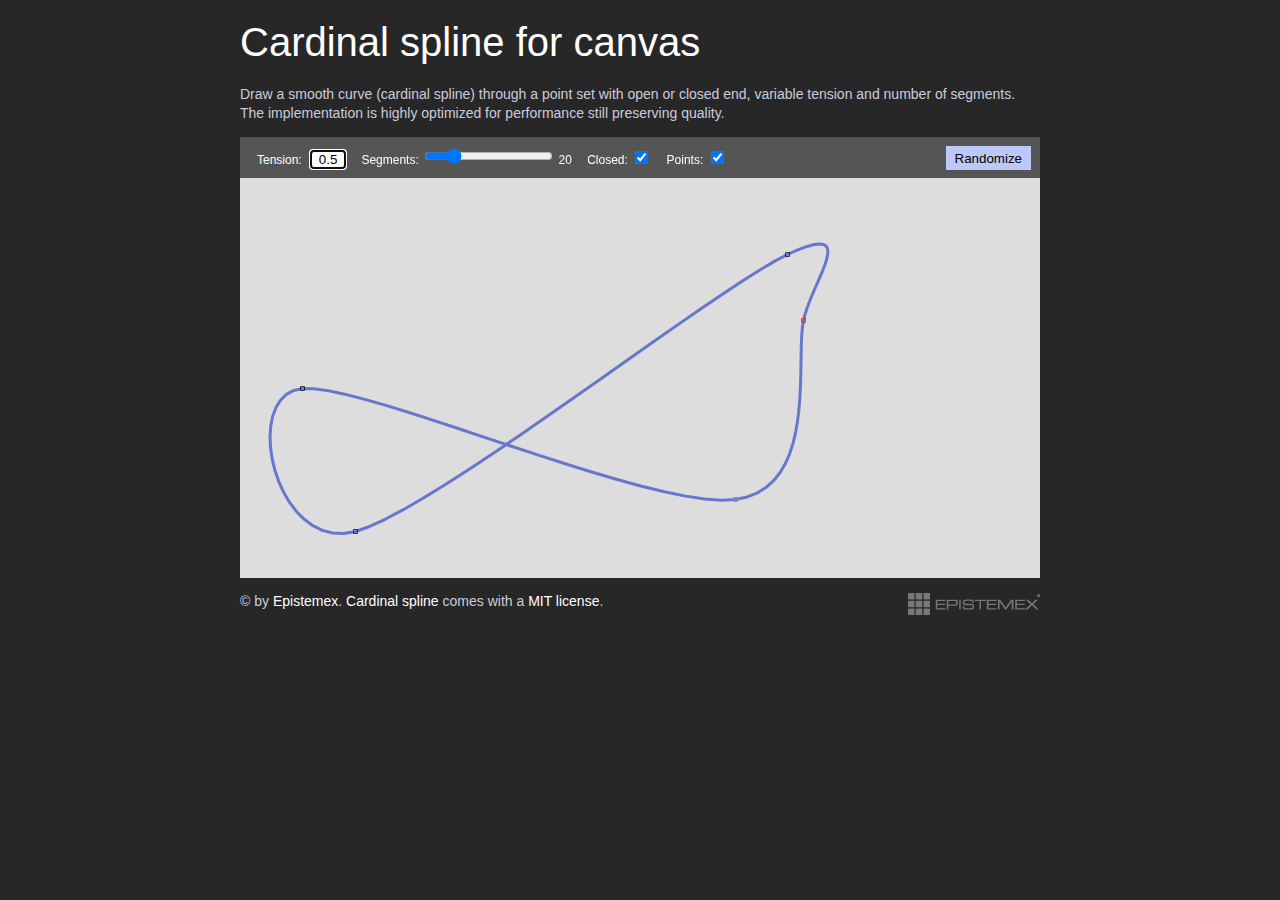
<file: demo.html>
<!DOCTYPE html>
<html>

<!-- *******************************************************************
	 **	    Cardinal spline for canvas extension demo.
	 **
	 **	    (c) Epistemex (www.epistemex.com).
	 ** 	License: MIT. May be used in any project.
	 *******************************************************************
-->

<head>
	<title>Canvas cardinal (smooth) curve extension - Epistemex</title>

	<style>
		body {
			width:100%;
			padding:0;
			margin:0;
			font:14px sans-serif;
			color:#ccd;
			background-color:#272727;
			}
		h1 {
			font-size:40px;
			font-weight: normal;
			margin:20px 0;
			color:#fff;
			}
		p {
			line-height: 19px;
			}
		#container {
			width:800px;
			margin:0 auto;
			}
		#demoCanvas {
			background-color: #ddd;
			margin-bottom:12px;
			}
		.options {
			font-size:12px;
			padding:9px 5px 9px 5px;
			background-color:#555;
			color:#fff;
			width:790px;
			margin:0;
			}
		.options>input[type=text] {
			width:30px;
			margin-left:5px;
			text-align:center;
			border:1px solid #fff;
			}
		button {
			border:0;
			background: rgb(187, 200, 248);
			color:#000;
			padding:5px 9px 4px 9px;
			float:right;
			margin:0 4px 0 0;
			}
		.options>label {
			margin-left:12px;
			}
		a {
			color:#fff;
			text-decoration: none;
			}
		a:hover {
			color:#ffa;
			text-decoration: underline;
			}
		.footerl {
			float:left;
			}
		.footerr {
			float:right;
			}
	</style>
</head>
<body>

	<div id="container">

		<h1>Cardinal spline for canvas</h1>

		<p>Draw a smooth curve (cardinal spline) through a point set with open or closed end, variable tension and number of segments.
		The implementation is highly optimized for performance still preserving quality.</p>

		<!-- Option panel -->
		<div class="options">
			<label for="numTension">Tension:</label>
			<input id="numTension" type="text" value="0.5" maxlength="4" autofocus onkeyup="drawCurveDemo()" />

			<label for="numSegments">Segments:</label>
			<input id="numSegments" type="range" value="20" min=1 max=100 />
			<span id="numSegmentsValue">20</span>

			<label for="chkClosed">Closed:</label>
			<input id="chkClosed" type="checkbox" checked onchange="drawCurveDemo()">

			<label for="chkPoints">Points:</label>
			<input id="chkPoints" type="checkbox" checked onchange="drawCurveDemo()">

			<button onclick="randomize();drawCurveDemo()">Randomize</button>
		</div>

		<canvas id="demoCanvas" width="800" height="400"></canvas>

		<div class="footerl">
			&copy; by <a href="http://github.com/epistemex/">Epistemex</a>.
			<a href="https://github.com/epistemex/cardinal-spline-js/">Cardinal spline</a> comes with a <a href="http://opensource.org/licenses/MIT">MIT license</a>.
		</div>
		<div class="footerr">
			<img src="[data-uri]">
		</div>
	</div>

<script src="js/curve.js"></script>
<script>

	/*
	 Slider feedback 0.6
	 By Ken Fyrstenberg
	 */
	(function(){var a=HTMLInputElement.prototype;a._LD=function(){this._DW=!0};a._LU=function(){this._DW=!1};a._LM=function(b){var d=this,c=d.value;if(d._DW&&d._OV!=c){d._LE();d._OV=c;if(d.onchange){setTimeout(function(){d.onchange(d._CE())},7)}}};a._LE=function(){this.dispatchEvent(this._CE())};a._CE=function(){var d,b="change";try{d=new Event(b)}catch(f){d=document.createEvent("Event");d.initEvent(b,!0,!0)}return d};a.feedback=function(f){var j=this,e="mouse",c="down",h="up",i="move";if(j.type=="range"){if(f==j._OMD){return}if(f){b(e+c,j._LD);b(e+i,j._LM);b(e+h,j._LU);setTimeout(function(){j._LE();if(j.onchange){j.onchange(null)}},9)}else{g(e+c,j._LD);g(e+i,j._LM);g(e+h,j._LU)}j._OMD=f}function b(k,d){j.addEventListener(k,d)}function g(k,d){j.removeEventListener(k,d)}}})();window.addEventListener("DOMContentLoaded",function(){for(var c=document.querySelectorAll("input[type=range]"),b=0,a;a=c[b++];){a.feedback(!0)}});

	var	canvas = document.getElementById('demoCanvas'),
		ctx = canvas.getContext("2d"),
		w = canvas.width,
		h = canvas.height,
		pts = [];

	ctx.translate(0.5, 0.5);
	ctx.lineJoin = 'round';

	randomize();
	drawCurveDemo();

	document.getElementById('numSegments').addEventListener('change', drawCurveDemo, false);

	/*
	 *	Randomize points
	*/
	function randomize() {

		var numOfPoints = 5; //min. 2

		pts = [];

		for(var i = 0; i < numOfPoints; i++) {
			pts.push((w * Math.random() * 0.9 + w * 0.05)|0,
					 (h * Math.random() * 0.9 + h * 0.05)|0);
		}
	}

	/*
	 *	Collect options
	 */
	function curveOptions() {

		var seg = parseFloat(document.getElementById('numSegments').value);
		if (isNaN(seg)) seg = 1;
		if (seg < 1) seg = 1;
		if (seg > 100) seg = 100;

		var tension = parseFloat(document.getElementById('numTension').value);
		if (isNaN(tension)) tension = 0;
		if (tension < -9) tension = -9;
		if (tension > 9) tension = 9;

		this.closed = document.getElementById('chkClosed').checked;
		this.segments = seg;
		this.tension = tension;

		return this;
	}

	/*
	 *	Draw curve with current settings and points
	 */
	function drawCurveDemo() {

		ctx.clearRect(0, 0, w, h);

		// get current options
		var o = new curveOptions();

		document.getElementById('numSegmentsValue').innerHTML = o.segments;

		// draw our cardinal spline
		ctx.beginPath();
		ctx.moveTo(pts[0], pts[1]);
		ctx.curve(pts, o.tension, o.segments, o.closed);
		ctx.strokeStyle = '#6677cc';
		ctx.lineWidth = 3;
		ctx.stroke();

		// show original points
		if (document.getElementById('chkPoints').checked) {
			ctx.lineWidth = 1;
			for(var i = 0; i < pts.length; i += 2) {
				if (i === 0)
					ctx.strokeStyle = '#0f0';
				else if (i === pts.length - 2)
					ctx.strokeStyle = 'rgba(255,0,0,0.7)';
				else
					ctx.strokeStyle = 'rgba(0,0,0,0.7)';

				ctx.strokeRect(pts[i] - 2, pts[i+1] - 2, 4, 4);
			}
		}
	}

</script>
</body>
</html>
</file>
